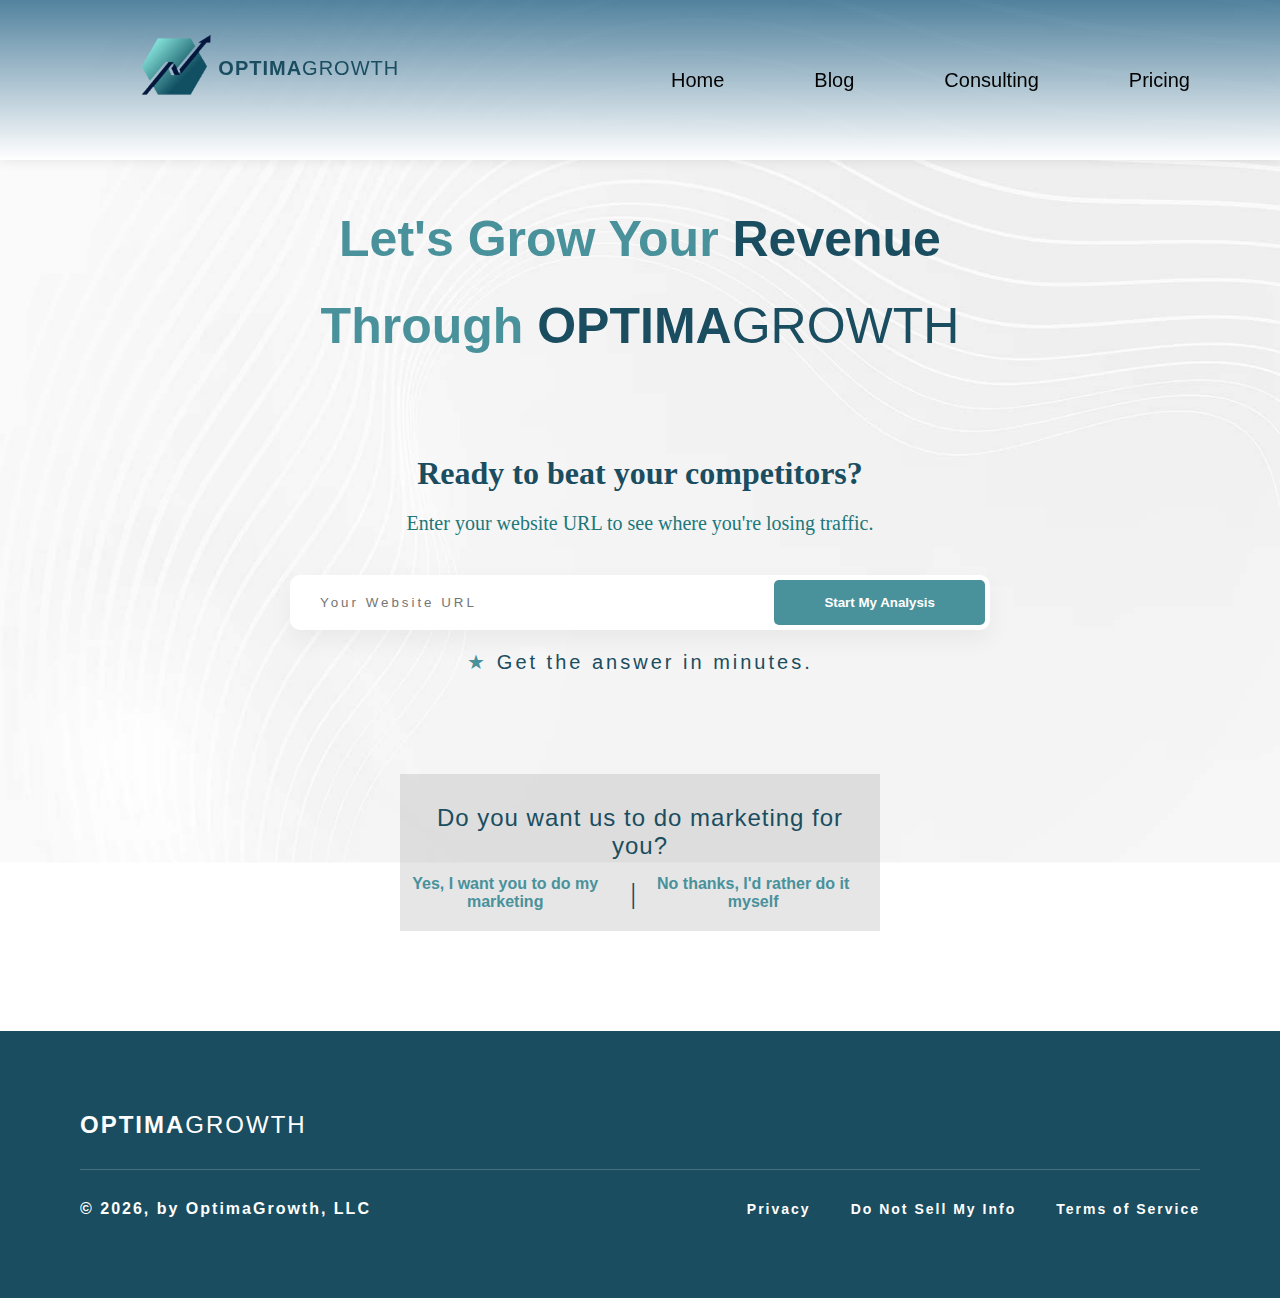
<file: MINI RPOJECT HTML AND CSS NEW/index.html>
<!DOCTYPE html>
<html lang="en">
<head>
    <meta charset="UTF-8">
    <meta name="viewport" content="width=device-width, initial-scale=1.0">
    <title>Digital Marketing Agency</title>
    <link rel="stylesheet" href="style.css">
    <nav class="navbar">
    <div class="logo-wrapper">
        <img src="optimagrowth.png" alt="OptimaGrowth Logo" class="logo-img">
        <div class="logo-text">
            OPTIMA<span>GROWTH</span>
        </div>
    </div>
    
    <ul class="nav-links">
        <li><a href="index.html">Home</a></li>
        <li><a href="blog.html">Blog</a></li>
        <li><a href="consulting.html">Consulting</a></li>
        <li><a href="pricing.html">Pricing</a></li>
        <span></span>
    </ul>
</nav>
</head>
<body>
<section id="main">
    <h1> Let's Grow Your<span> Revenue </span></h1><br>
    <h1>Through <span class="bold">OPTIMA<span class="light">GROWTH</span></span></h1>
</section>
<section id="Analysis">
    <div class="Analysis-container">
        <h2>Ready to beat your competitors?</h2>
        <p>Enter your website URL to see where you're losing traffic.</p>
        <form class="audit-form">
            <div class="input">
                <input type="url" placeholder="Your Website URL" required>
                <button type="submit" class="btn">Start My Analysis</button>
            </div>
        </form>
             <div class="punchline">
            <span class="star">★</span> Get the answer in minutes.</div>
    </div>
</section>
<section class="blog">
    <div class="mini-bar">
        <p>Do you want us to do marketing for you?</p>
        <div class="links">
            <a href="#" class="yes-link">Yes, I want you to do my marketing</a>
            <span class="divider">|</span>
            <a href="#" class="no-link">No thanks, I'd rather do it myself</a>
    </div>
</section>
<footer>
    <div class="footer-container">
                <h2>OPTIMA<span class="GROWTH">GROWTH</span></h2>
            <hr class="footer-divider">
        <div class="footer-bottom">
    <span class="copyright">© 2026, by OptimaGrowth, LLC</span>

    <div class="legal-links">
        <a href="#">Privacy</a>
        <a href="#">Do Not Sell My Info</a>
        <a href="#">Terms of Service</a>
    </div>
</div>
</body>
</html>
</file>
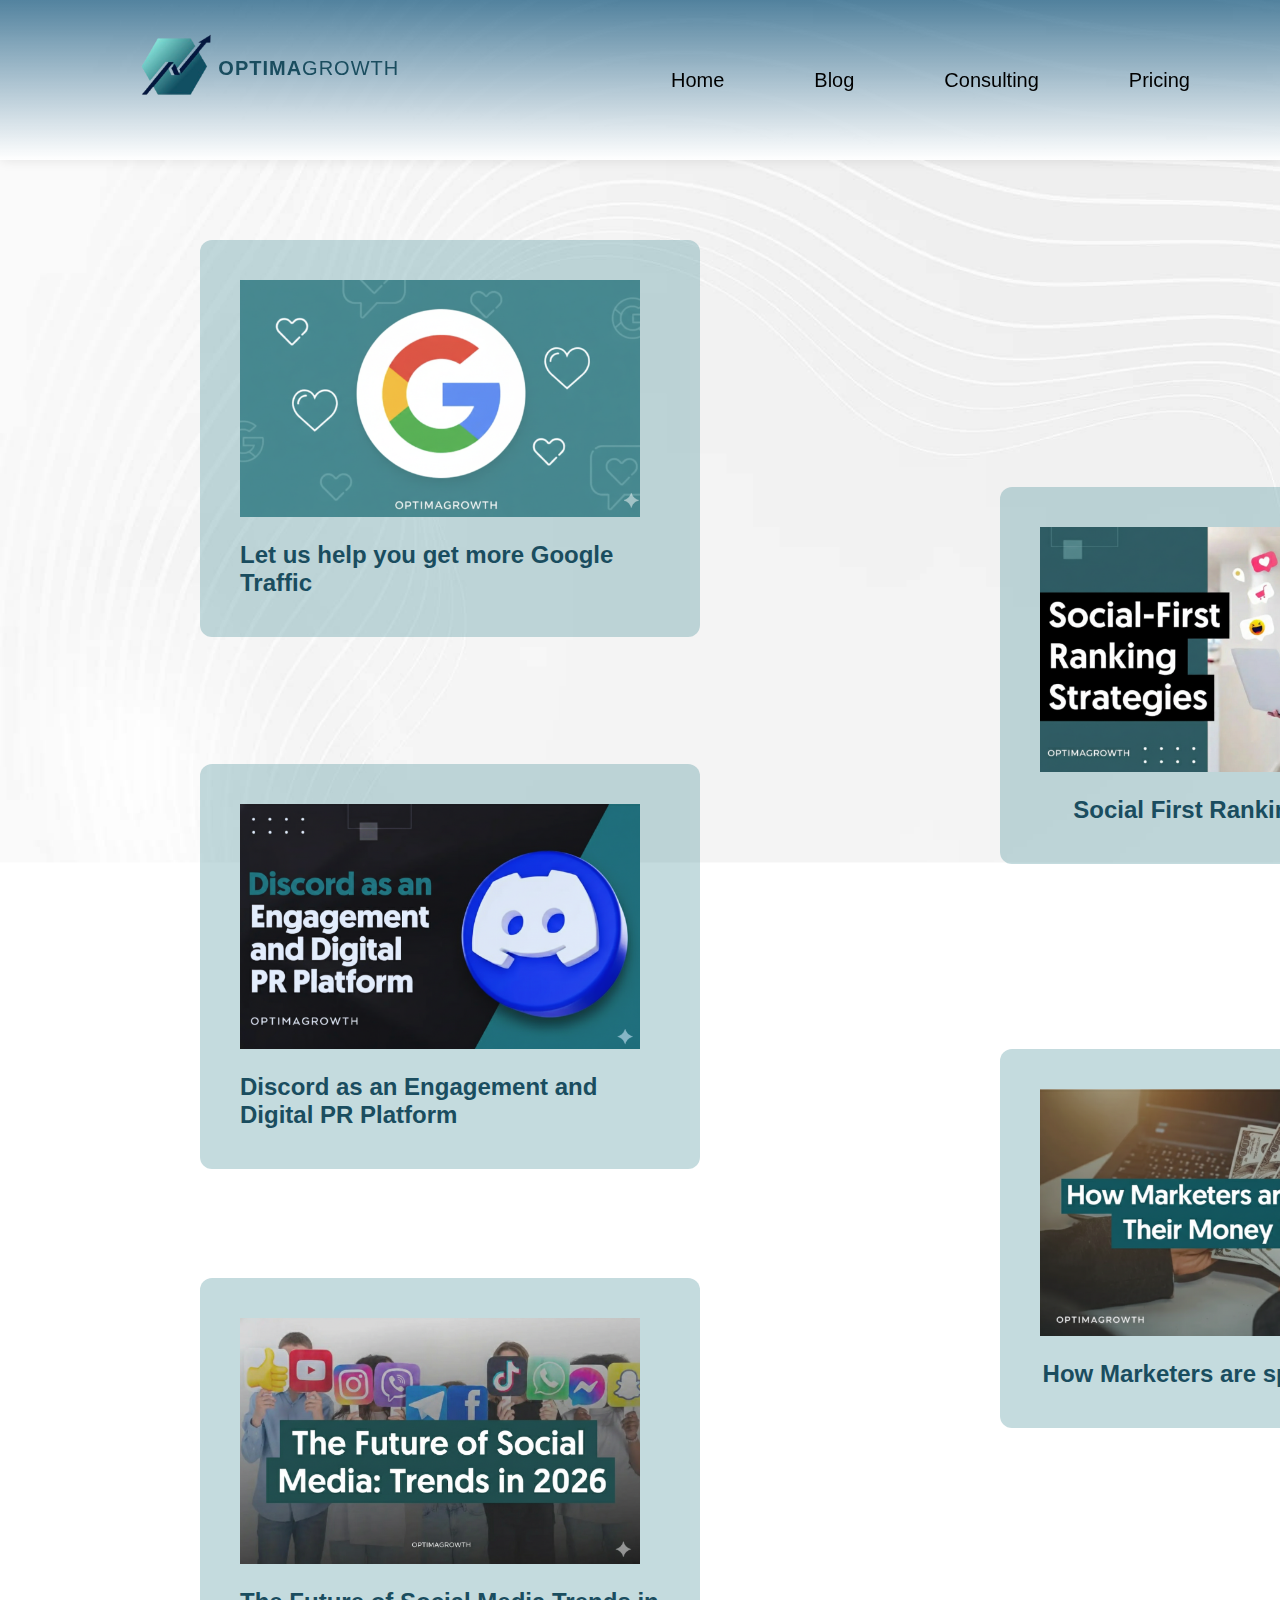
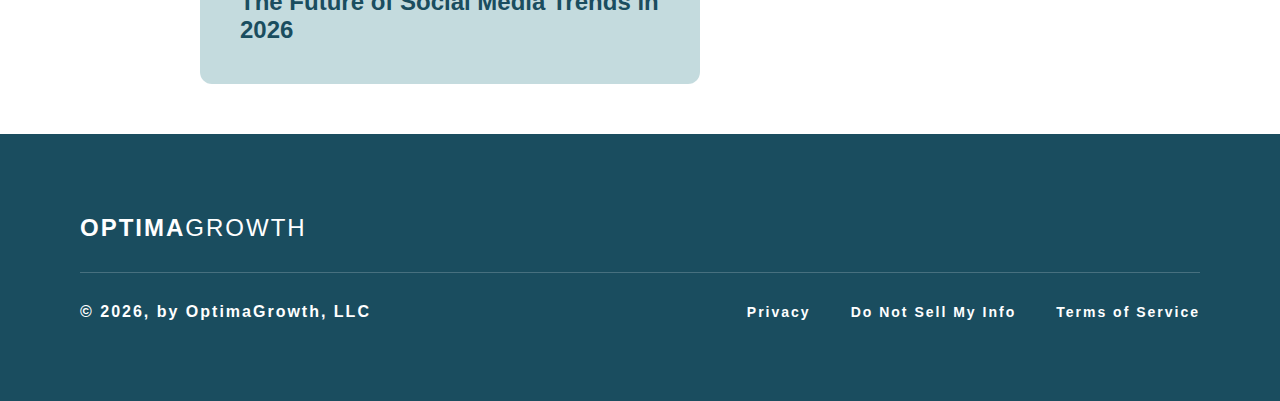
<file: MINI RPOJECT HTML AND CSS NEW/blog.html>
<!DOCTYPE html>
<html lang="en">
<head>
    <meta charset="UTF-8">
    <meta name="viewport" content="width=device-width, initial-scale=1.0">
    <title>Digital Marketing Agency</title>
    <link rel="stylesheet" href="blog.css">
    <nav class="navbar">
    <div class="logo-wrapper">
        <img src="optimagrowth.png" alt="OptimaGrowth Logo" class="logo-img">
        <div class="logo-text">
            OPTIMA<span>GROWTH</span>
        </div>
    </div>
    
    <ul class="nav-links">
        <li><a href="index.html">Home</a></li>
        <li><a href="blog.html">Blog</a></li>
        <li><a href="consulting.html">Consulting</a></li>
        <li><a href="pricing.html">Pricing</a></li>
        <span></span>
    </ul>
</nav>
</head>
<body>
<section id="blog">
            <div class="google">
                <a href="https://developers.google.com/search/docs/fundamentals/seo-starter-guide">
                <img src="google - Edited.png" alt="Google"></a>
                <h2>Let us help you get more Google Traffic</h2>
                </div>
            <div class="seo">
                <a href="https://gossipsmarketing.com/social-first-ranking-strategies/">
                <img src="seo.png" alt="SEO"></a>
                <h2>Social First Ranking Strategies</h2>
            </div>
            <div class="discord">
                <a href="https://pilot44.com/insights/using-discord-to-drive-engagement-and-build-a-community">
                <img src="discord.png" alt="Discord"></a>
                <h2>Discord as an Engagement and Digital PR Platform</h2>
            </div>
            <div class="Marketing">
                <a href="https://medium.com/@digital_homeez/how-marketers-are-spending-their-money-in-2026-19f66e44721d">
                <img src="marketing.png" alt="Marketing"></a>
                <h2>How Marketers are spending in 2026</h2>
            </div>
            <div class="social">
                <a href="https://digitalmarketinginstitute.com/blog/digital-marketing-trends-2026">
                <img src="social.png" alt="Social"></a>
                <h2>The Future of Social Media Trends in 2026</h2>
            </div>
</section>
<footer>
    <div class="footer-container">
                <h2>OPTIMA<span class="GROWTH">GROWTH</span></h2>
            <hr class="footer-divider">
        <div class="footer-bottom">
    <span class="copyright">© 2026, by OptimaGrowth, LLC</span>

    <div class="legal-links">
        <a href="#">Privacy</a>
        <a href="#">Do Not Sell My Info</a>
        <a href="#">Terms of Service</a>
    </div>
</div>
</body>
</html>
</file>
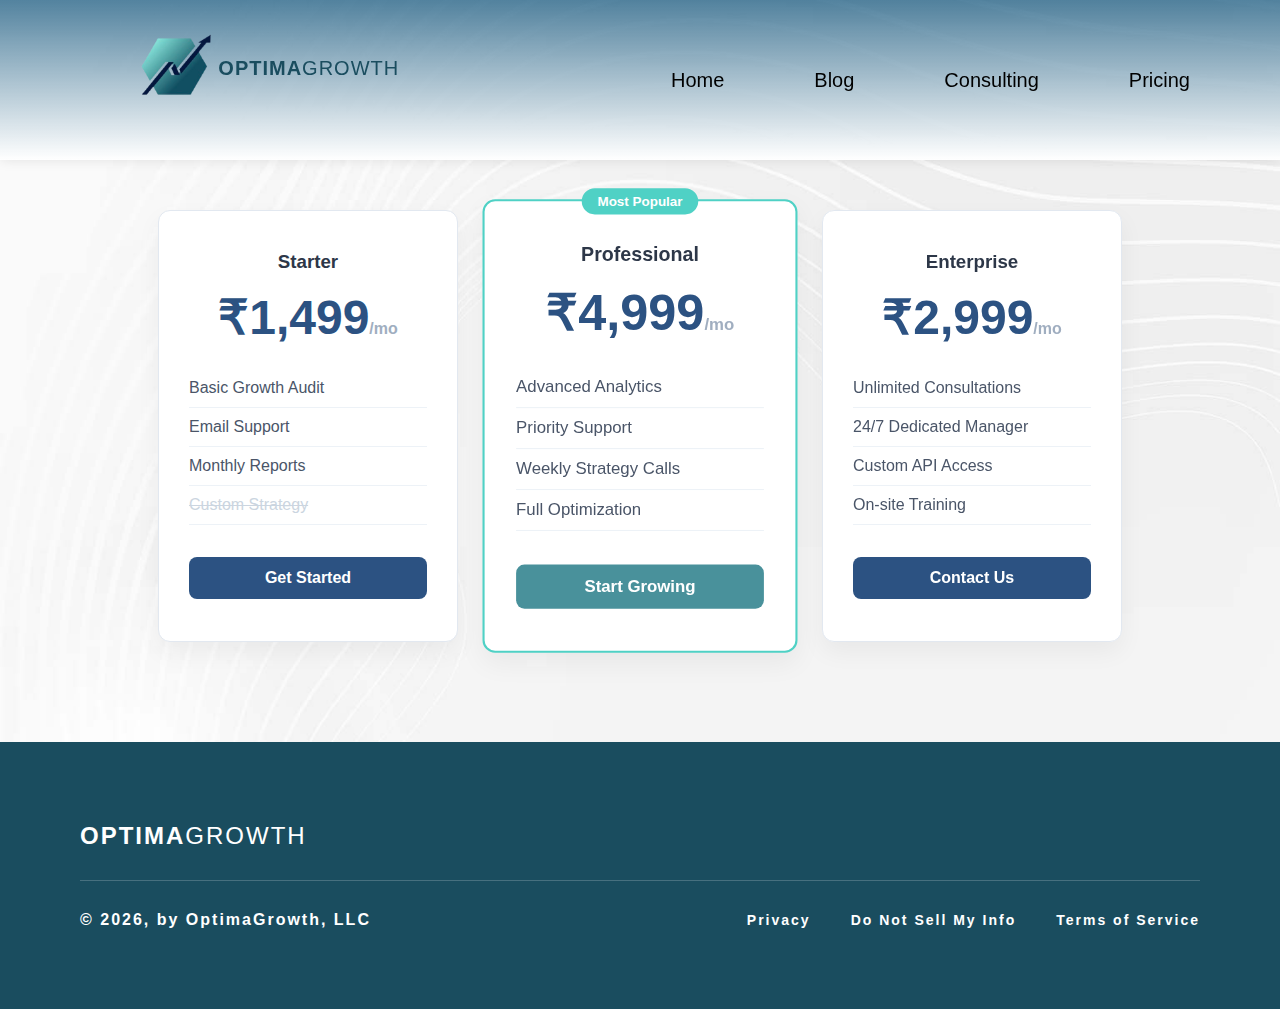
<file: MINI RPOJECT HTML AND CSS NEW/pricing.html>
<!DOCTYPE html>
<html lang="en">
<head>
    <meta charset="UTF-8">
    <meta name="viewport" content="width=device-width, initial-scale=1.0">
    <title>Digital Marketing Agency</title>
    <link rel="stylesheet" href="pricing.css">
        <nav class="navbar">
    <div class="logo-wrapper">
        <img src="optimagrowth.png" alt="OptimaGrowth Logo" class="logo-img">
        <div class="logo-text">
            OPTIMA<span>GROWTH</span>
        </div>
    </div>
    
    <ul class="nav-links">
        <li><a href="index.html">Home</a></li>
        <li><a href="blog.html">Blog</a></li>
        <li><a href="consulting.html">Consulting</a></li>
        <li><a href="pricing.html">Pricing</a></li>
        <span></span>
    </ul>
</nav>
</head>
<body>

    <div class="pricing-container">
  <div class="pricing-card">
    <h3>Starter</h3>
    <div class="price">₹1,499<span>/mo</span></div>
    <ul>
      <li>Basic Growth Audit</li>
      <li>Email Support</li>
      <li>Monthly Reports</li>
      <li class="disabled">Custom Strategy</li>
    </ul>
    <a href="#" class="btn">Get Started</a>
  </div>

  <div class="pricing-card featured">
    <div class="badge">Most Popular</div>
    <h3>Professional</h3>
    <div class="price">₹4,999<span>/mo</span></div>
    <ul>
      <li>Advanced Analytics</li>
      <li>Priority Support</li>
      <li>Weekly Strategy Calls</li>
      <li>Full Optimization</li>
    </ul>
    <a href="#" class="btn-main">Start Growing</a>
  </div>

  <div class="pricing-card">
    <h3>Enterprise</h3>
    <div class="price">₹2,999<span>/mo</span></div>
    <ul>
      <li>Unlimited Consultations</li>
      <li>24/7 Dedicated Manager</li>
      <li>Custom API Access</li>
      <li>On-site Training</li>
    </ul>
    <a href="#" class="btn">Contact Us</a>
  </div>
</div>
    <footer>
    <div class="footer-container">
                <h2>OPTIMA<span class="GROWTH">GROWTH</span></h2>
            <hr class="footer-divider">
        <div class="footer-bottom">
    <span class="copyright">© 2026, by OptimaGrowth, LLC</span>

    <div class="legal-links">
        <a href="#">Privacy</a>
        <a href="#">Do Not Sell My Info</a>
        <a href="#">Terms of Service</a>
    </div>
</div>
</body>
</html>
</file>
<file: MINI RPOJECT HTML AND CSS NEW/style.css>
* {
    margin: 0;
    padding: 0;
    box-sizing: border-box;
}

body{
    background-image: url(navbg1.png);
    background-repeat: no-repeat;
    background-size: cover;
    background-attachment: fixed;
}


.navbar {
    display: flex;
    justify-content: space-between;
    align-items: center;
    height: 80px; 
    padding: 80px; 
    box-sizing: border-box;
    background: linear-gradient(rgba(41, 101, 136, 0.8), rgba(255, 255, 255, 0.969));
    background-repeat: no-repeat;
    background-size: cover;
    box-shadow: 0 0 12px rgba(0, 0, 0, 0.1); 
    position: sticky;
    top: 0;
    width: 100%;
    z-index: 9999; 
    font-family: 'Gill Sans', 'Gill Sans MT', Calibri, sans-serif;
}


.logo-wrapper {
    display: flex;
    align-items: center;
}

.logo-img {
    height: 150px; 
    width: auto;
    margin-right: -50px;
}

.logo-text {
    font-family:'Gill Sans', 'Gill Sans MT', Calibri, 'Trebuchet MS', sans-serif;
    font-weight: 700;
    font-size: 20px;
    letter-spacing: 1px;
    color: #1A4D5F;
    position: relative;
    top: -12px;
}

.logo-text span {
    font-weight: 400;
}

    .nav-links {
    display: flex;
    list-style: none;
    gap: 90px;
    align-items: center;
    margin-right: -80px;
    font-size: 20px;
}

    .nav-links a {
    background-image: linear-gradient(#49919B, #49919B);
    background-position: 0% 100%;
    background-repeat: no-repeat;
    background-size: 0% 2px;
    transition: background-size .5s;
    text-decoration: none;
    color: black;
}
    .nav-links a:hover {
    background-size: 100% 2px;
    color: #316b88;
    }

#main {
    margin-top: 50px;
    text-align: center;
    font-size: 25px;
    color:#49919B;
    font-family:'Gill Sans', 'Gill Sans MT', Calibri, 'Trebuchet MS', sans-serif;
}
#main span{
    color: #1A4D5F;
}
.light{
    font-weight: 100;
}
.bold{
    font-weight: bold;
}

#Analysis {
    padding: 100px 20px;
    text-align: center;
}

.Analysis-container h2 {
    color: #1A4D5F;
    font-size: 32px;
    margin-bottom: 20px;
}

.Analysis-container p{
    color:#20777a;
    font-size: 20px;
}

.input{
    display: flex;
    max-width: 700px;
    margin: 40px auto 20px auto;
    border-radius: 10px;
    padding: 5px;
    background: #fff;
    box-shadow: 0 10px 25px rgba(0,0,0,0.05);
    transition: all 0.5s ease;
}

.input:focus-within {
    box-shadow: 0 0 35px #49919B;
    border-color: #1A4D5F;
}

.input input {
    flex: 10; 
    border: none;
    outline: none;
    padding: 15px 25px;
    font-family: 'Gill Sans', 'Gill Sans MT', Calibri, 'Trebuchet MS', sans-serif;
    font-weight: lighter;
    letter-spacing: 3px;
}

.btn{
    background-color: #49919B;
    color: white;
    border: none;
    padding: 15px 50px;
    border-radius: 5px;
    font-weight: bold;
    cursor: pointer;
    transition: background 0.2s;
}

.btn:hover {
    background-color: white; 
    color: #1A4D5F;
    border: 1px solid #1A4D5F;
}

.punchline {
    margin-top: 20px;
    font-size: 20px;
    color: #1A4D5F;
    font-family: 'Gill Sans', 'Gill Sans MT', Calibri, 'Trebuchet MS', sans-serif;
    letter-spacing: 3px;
}

.star {
    color: #49919B;
}

.mini-bar{
    background: rgba(128, 128, 128, 0.196);
    padding: 20px 20px;
    margin-left: 400px;
    margin-right: 400px;
    text-align: center;
}
.mini-bar p{
    font-size: 24px;
    color: #1A4D5F;
    margin-top: 10px;
    margin-bottom: 15px;
    font-weight: lighter;
    letter-spacing: 1px;
    font-family:'Lucida Sans', 'Lucida Sans Regular', 'Lucida Grande', 'Lucida Sans Unicode', Geneva, Verdana, sans-serif;
}
.links{
    display: flex;
    justify-content: center;
    align-items: center;
    gap:10px;
    margin-left: -30px;
}
.yes-link , .no-link{
    color: #49919B; 
    text-decoration: none;
    font-weight: bold;
    transition: color 0.3s;
    font-family:'Lucida Sans', 'Lucida Sans Regular', 'Lucida Grande', 'Lucida Sans Unicode', Geneva, Verdana, sans-serif;
}

.divider {
    color: #1A4D5F;
    font-weight: lighter;
    font-size: 30px;
}

.yes-link:hover, .no-link:hover {
    text-decoration: underline;
    color: #1A4D5F;
}


.footer-container{
    margin-top: 100px;
    background-color:#1A4D5F;
    color: white;
    padding: 80px ;
    font-family: 'Gill Sans', 'Gill Sans MT', Calibri, 'Trebuchet MS', sans-serif;
    letter-spacing: 2px;
    font-weight: bold;
}

.footer-container h2{
    margin-bottom: 30px;
}

.GROWTH{
    font-weight: 1;
}

.footer-divider {
    border: 0;
    border-top: 1px solid rgba(255, 255, 255, 0.2);
    margin: 20px 0;
}

.footer-bottom {
    display: flex;
    justify-content: space-between; 
    align-items: center;          
    width: 100%;                   
    margin-top: 30px;
}

.legal-links {
    display: flex;
    gap: 40px; 
}

.legal-links a {
    text-decoration: none;
    color: white;
    font-size: 14px;
    transition: transform 0.3s ease
}

.legal-links a:hover{
    color: #49919B;
    transform: translateY(-5px);
    text-decoration: underline;
}
</file>
<file: MINI RPOJECT HTML AND CSS NEW/blog.css>
* {
    margin: 0;
    padding: 0;
    box-sizing: border-box;
}

body{
    background-image: url(navbg1.png);
    background-repeat: no-repeat;
    background-size: cover;
    background-attachment: fixed;
}
.navbar {
    display: flex;
    justify-content: space-between;
    align-items: center;
    height: 80px; 
    padding: 80px; 
    box-sizing: border-box;
    background: linear-gradient(rgba(41, 101, 136, 0.8), rgba(255, 255, 255, 0.969));
    background-repeat: no-repeat;
    background-size: cover;
    box-shadow: 0 0 12px rgba(0, 0, 0, 0.1); 
    position: sticky;
    top: 0;
    width: 100%;
    z-index: 9999; 
    font-family: 'Gill Sans', 'Gill Sans MT', Calibri, sans-serif;
}
.logo-wrapper {
    display: flex;
    align-items: center;
}

.logo-img {
    height: 150px; 
    width: auto;
    margin-right: -50px;
}

.logo-text {
    font-family:'Gill Sans', 'Gill Sans MT', Calibri, 'Trebuchet MS', sans-serif;
    font-weight: 700;
    font-size: 20px;
    letter-spacing: 1px;
    color: #1A4D5F;
    position: relative;
    top: -12px;
}

.logo-text span {
    font-weight: 400;
}

    .nav-links {
    display: flex;
    list-style: none;
    gap: 90px;
    align-items: center;
    margin-right: -80px;
    font-size: 20px;
}

    .nav-links a {
    background-image: linear-gradient(#49919B, #49919B);
    background-position: 0% 100%;
    background-repeat: no-repeat;
    background-size: 0% 2px;
    transition: background-size .5s;
    text-decoration: none;
    color: black;
}
    .nav-links a:hover {
    background-size: 100% 2px;
    color: #316b88;
    }

.google{
    background-color: #49919b53; 
    width: 500px;
    padding: 40px;            
    border-radius: 12px; 
    margin-top: 80px;     
    margin-left: 200px;  
    transition: transform 0.3s ease, box-shadow 0.3s ease; 
    text-decoration: none;      
}
.google img{
    width:400px;
    margin-bottom: 20px;
}
.google h2{
    display: flex;
    justify-content: center;
    font-family:'Gill Sans', 'Gill Sans MT', Calibri, 'Trebuchet MS', sans-serif;
     color: #1A4D5F;
}
.google:hover{
box-shadow: 0 10px 20px rgba(0, 0, 0, 0.572);
transform: translateY(-50px);
cursor: pointer;
}

.seo{
    background-color: #49919b53; 
    width: 500px;
    padding: 40px;            
    border-radius: 12px; 
    margin-top: -150px;
    margin-left:1000px;  
    transition: transform 0.3s ease, box-shadow 0.3s ease;  
}
.seo img{
    width:400px;
    margin-bottom: 20px;
}
.seo h2{
    display: flex;
    justify-content: center;
    font-family:'Gill Sans', 'Gill Sans MT', Calibri, 'Trebuchet MS', sans-serif;
     color: #1A4D5F;
}
.seo:hover{
box-shadow: 0 10px 20px rgba(0, 0, 0, 0.572);
transform: translateY(-50px);
cursor: pointer;
}

.discord{
    background-color: #49919b53; 
    width: 500px;
    padding: 40px;            
    border-radius: 12px; 
    margin-left:200px; 
    margin-top: -100px; 
    transition: transform 0.3s ease, box-shadow 0.3s ease;  
}
.discord img{
    width:400px;
    margin-bottom: 20px;
}
.discord h2{
    display: flex;
    justify-content: center;
    font-family:'Gill Sans', 'Gill Sans MT', Calibri, 'Trebuchet MS', sans-serif;
    color: #1A4D5F;
}
.discord:hover{
box-shadow: 0 10px 20px rgba(0, 0, 0, 0.572);
transform: translateY(-50px);
cursor: pointer;
}

.Marketing{
    background-color: #49919b53; 
    width: 500px;
    padding: 40px;            
    border-radius: 12px; 
    margin-top: -120px;
    margin-left:1000px;  
    transition: transform 0.3s ease, box-shadow 0.3s ease;  

}
.Marketing img{
    width:400px;
    margin-bottom: 20px;
}
.Marketing h2{
    display: flex;
    justify-content: center;
    font-family:'Gill Sans', 'Gill Sans MT', Calibri, 'Trebuchet MS', sans-serif;
     color: #1A4D5F;
}
.Marketing:hover{
box-shadow: 0 10px 20px rgba(0, 0, 0, 0.572);
transform: translateY(-50px);
cursor: pointer;
}

.social{
    background-color: #49919b53; 
    width: 500px;
    padding: 40px;            
    border-radius: 12px; 
    margin-left:200px; 
    margin-top: -150px; 
    transition: transform 0.3s ease, box-shadow 0.3s ease; 
}
.social img{
    width:400px;
    margin-bottom: 20px;
}
.social h2{
    display: flex;
    justify-content: center;
    font-family:'Gill Sans', 'Gill Sans MT', Calibri, 'Trebuchet MS', sans-serif;
    color: #1A4D5F;
}
.social:hover{
box-shadow: 0 10px 20px rgba(0, 0, 0, 0.572);
transform: translateY(-50px);
cursor: pointer;
}

.footer-container{
    margin-top: 50px;
    background-color:#1A4D5F;
    color: white;
    padding: 80px ;
    font-family: 'Gill Sans', 'Gill Sans MT', Calibri, 'Trebuchet MS', sans-serif;
    letter-spacing: 2px;
    font-weight: bold;
}
.footer-container h2{
    margin-bottom: 30px;
}

.GROWTH{
    font-weight: 1;
}

.footer-divider {
    border: 0;
    border-top: 1px solid rgba(255, 255, 255, 0.2);
    margin: 20px 0;
}

.footer-bottom {
    display: flex;
    justify-content: space-between; 
    align-items: center;          
    width: 100%;                   
    margin-top: 30px;
}

.legal-links {
    display: flex;
    gap: 40px; 
}

.legal-links a {
    text-decoration: none;
    color: white;
    font-size: 14px;
    transition: transform 0.3s ease
}

.legal-links a:hover{
    color: #49919B;
    transform: translateY(-5px);
    text-decoration: underline;
}
</file>
<file: MINI RPOJECT HTML AND CSS NEW/pricing.css>
* {
    margin: 0;
    padding: 0;
    box-sizing: border-box;
}

body{
    background-image: url(navbg1.png);
    background-repeat: no-repeat;
    background-size: cover;
    background-attachment: fixed;
}
.navbar {
    display: flex;
    justify-content: space-between;
    align-items: center;
    height: 80px; 
    padding: 80px; 
    box-sizing: border-box;
    background: linear-gradient(rgba(41, 101, 136, 0.8), rgba(255, 255, 255, 0.969));
    background-repeat: no-repeat;
    background-size: cover;
    box-shadow: 0 0 12px rgba(0, 0, 0, 0.1); 
    position: sticky;
    top: 0;
    width: 100%;
    z-index: 9999; 
    font-family: 'Gill Sans', 'Gill Sans MT', Calibri, sans-serif;
}

.logo-wrapper {
    display: flex;
    align-items: center;
}

.logo-img {
    height: 150px; 
    width: auto;
    margin-right: -50px;
}

.logo-text {
    font-family:'Gill Sans', 'Gill Sans MT', Calibri, 'Trebuchet MS', sans-serif;
    font-weight: 700;
    font-size: 20px;
    letter-spacing: 1px;
    color: #1A4D5F;
    position: relative;
    top: -12px;
}

.logo-text span {
    font-weight: 400;
}

   .nav-links {
    display: flex;
    list-style: none;
    gap: 90px;
    align-items: center;
    margin-right: -80px;
    font-size: 20px;
}

    .nav-links a {
    background-image: linear-gradient(#49919B, #49919B);
    background-position: 0% 100%;
    background-repeat: no-repeat;
    background-size: 0% 2px;
    transition: background-size .5s;
    text-decoration: none;
    color: black;
}
    .nav-links a:hover {
    background-size: 100% 2px;
    color: #316b88;
    }

    :root {
  --primary-blue: #2c5282;
  --accent-teal: #4fd1c5;
  --dark-grey: #2d3748;
}

.pricing-container {
  display: flex;
  justify-content: center;
  gap: 2rem;
  padding: 50px 20px;
  flex-wrap: wrap;
  font-family: 'Segoe UI', Tahoma, Geneva, Verdana, sans-serif;
}

.pricing-card {
  background: white;
  border-radius: 12px;
  padding: 40px 30px;
  width: 300px;
  text-align: center;
  box-shadow: 0 10px 25px rgba(0,0,0,0.05);
  transition: transform 0.3s ease;
  position: relative;
  border: 1px solid #e2e8f0;
}

.pricing-card:hover {
  transform: translateY(-10px);
}

.pricing-card.featured {
  border: 2px solid var(--accent-teal);
  transform: scale(1.05);
}

.pricing-card.featured:hover {
  transform: scale(1.05) translateY(-10px);
}

.badge {
  position: absolute;
  top: 0;
  left: 50%;
  transform: translate(-50%, -50%);
  background: var(--accent-teal);
  color: white;
  padding: 5px 15px;
  border-radius: 20px;
  font-size: 0.8rem;
  font-weight: bold;
}

.pricing-card h3 {
  color: var(--dark-grey);
  margin-bottom: 1rem;
}

.price {
  font-size: 3rem;
  font-weight: bold;
  color: var(--primary-blue);
  margin-bottom: 1.5rem;
}

.price span {
  font-size: 1rem;
  color: #a0aec0;
}

.pricing-card ul {
  list-style: none;
  padding: 0;
  margin-bottom: 2rem;
  text-align: left;
}

.pricing-card li {
  padding: 10px 0;
  border-bottom: 1px solid #edf2f7;
  color: #4a5568;
}

.pricing-card li.disabled {
  color: #cbd5e0;
  text-decoration: line-through;
}

.btn {
  display: block;
  background: #2c5282;
  color: white;
  padding: 12px;
  text-decoration: none;
  border-radius: 8px;
  font-weight: bold;
  transition: background 0.2s;
}

.pricing-card.featured .btn {
  background: var(--accent-teal);
}

.btn:hover {
  color: #49919B;
  background-color: white;
  border: 1px solid #49919B;
}

.btn-main {
  display: block;
  background: #49919B;
  color: white;
  padding: 12px;
  text-decoration: none;
  border-radius: 8px;
  font-weight: bold;
  transition: background 0.2s;
}

.btn-main:hover {
  color: #49919B;
  background-color: white;
  border: 1px solid #49919B;
}


.footer-container{
    margin-top: 50px;
    background-color:#1A4D5F;
    color: white;
    padding: 80px ;
    font-family: 'Gill Sans', 'Gill Sans MT', Calibri, 'Trebuchet MS', sans-serif;
    letter-spacing: 2px;
    font-weight: bold;
}
.footer-container h2{
    margin-bottom: 30px;
}

.GROWTH{
    font-weight: 1;
}

.footer-divider {
    border: 0;
    border-top: 1px solid rgba(255, 255, 255, 0.2);
    margin: 20px 0;
}

.footer-bottom {
    display: flex;
    justify-content: space-between; 
    align-items: center;          
    width: 100%;                   
    margin-top: 30px;
}

.legal-links {
    display: flex;
    gap: 40px; 
}

.legal-links a {
    text-decoration: none;
    color: white;
    font-size: 14px;
    transition: transform 0.3s ease
}

.legal-links a:hover{
    color: #49919B;
    transform: translateY(-5px);
    text-decoration: underline;
}
</file>
